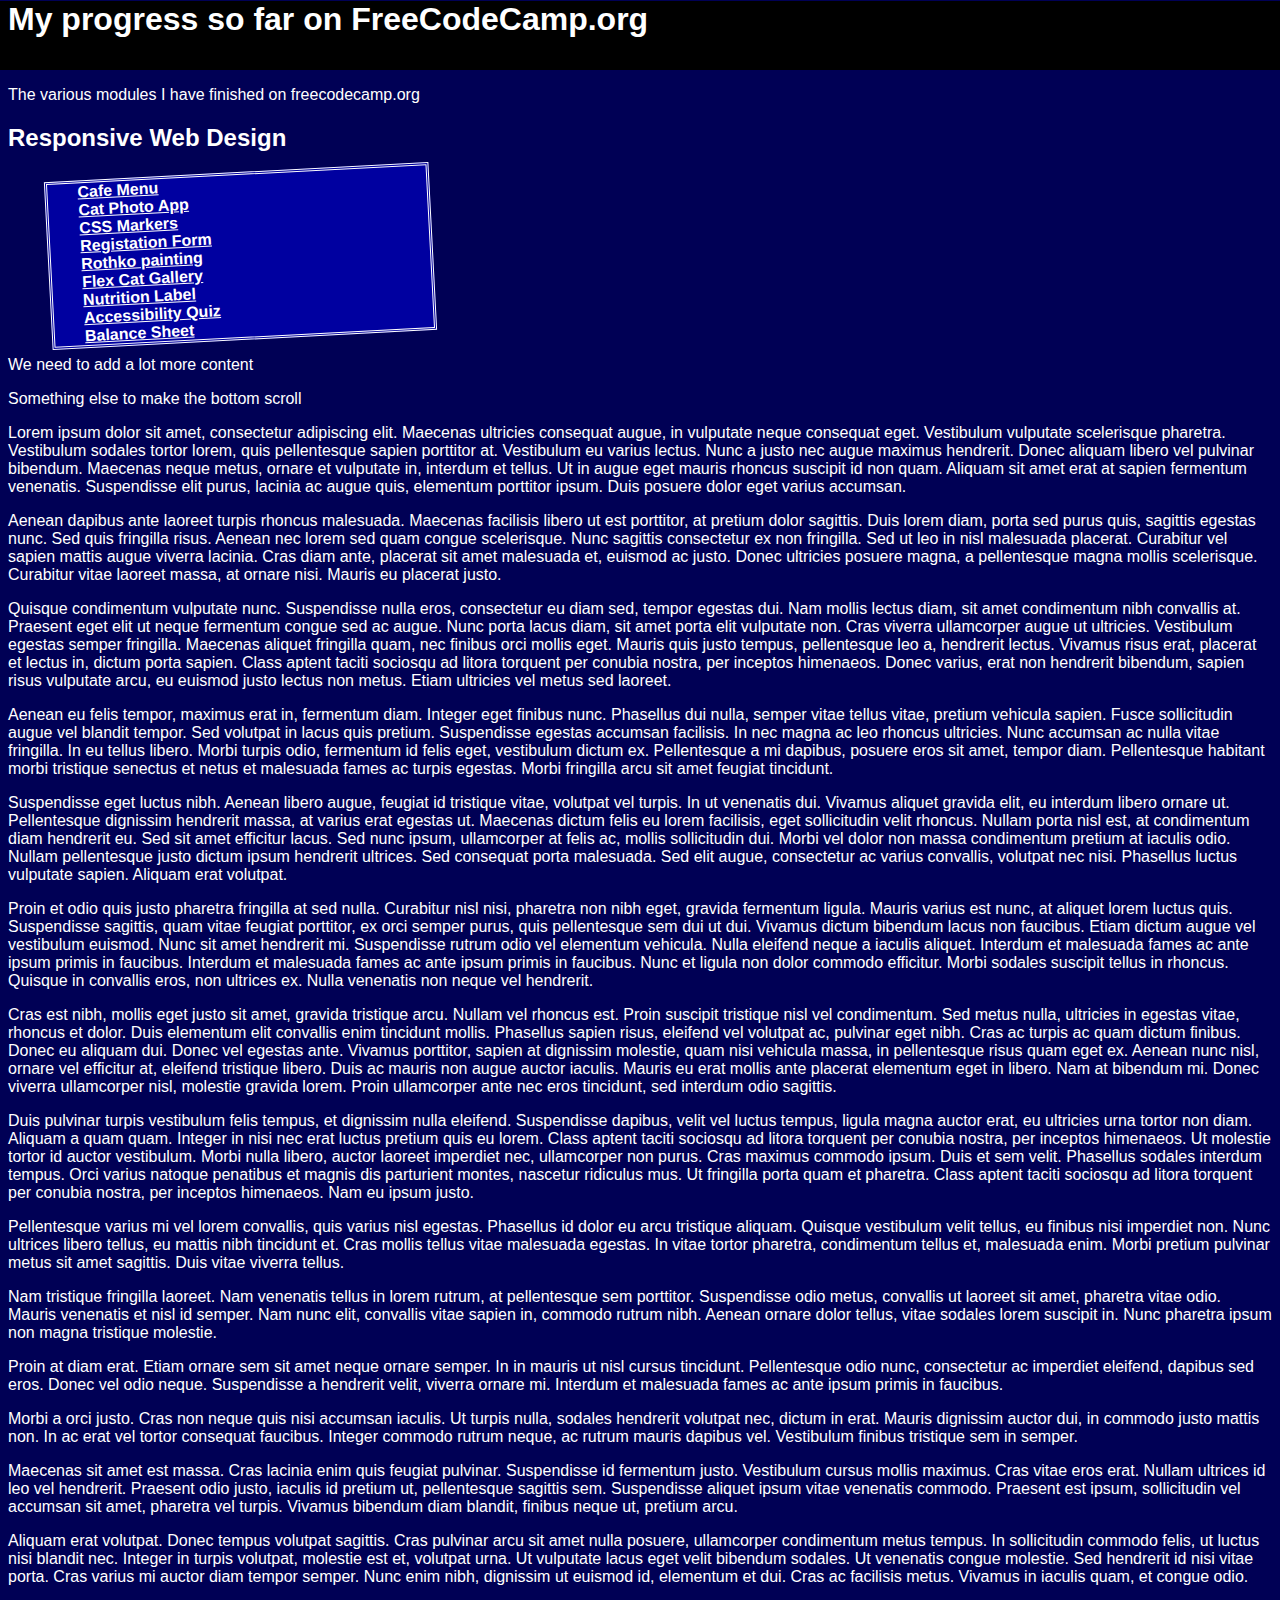
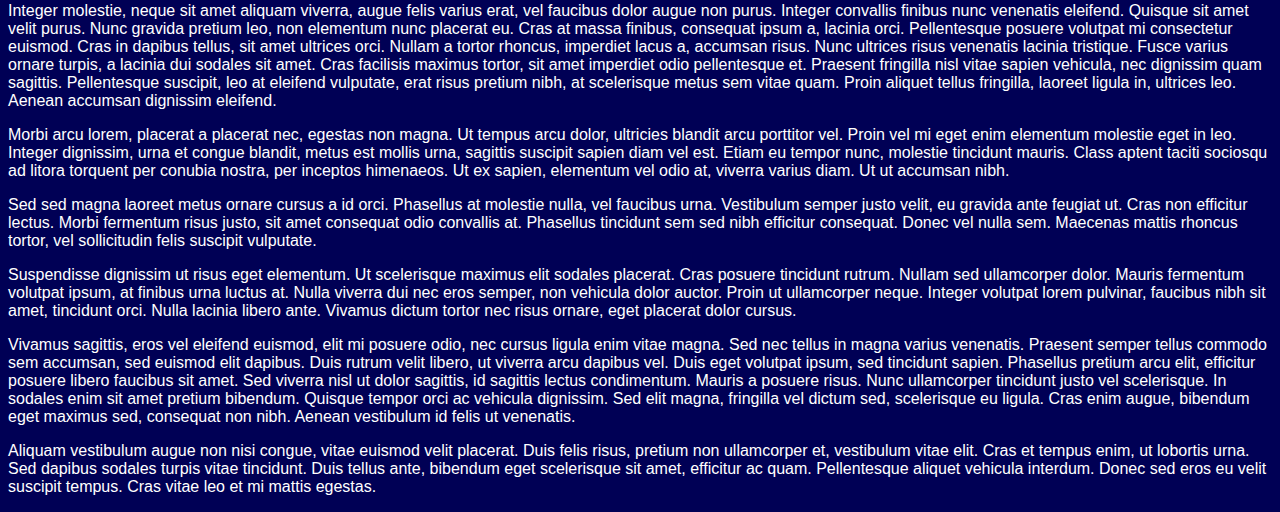
<file: index.html>
<!--
	The loading attribute on an img element can be set to lazy to tell the browser not to fetch the image resource until it is needed (as in, when the user scrolls the image into view). As an additional benefit, lazy loaded elements will not load until the non-lazy elements are loaded - this means users with slow internet connections can view the content of your page without having to wait for the images to load.

	The Referer HTTP header contains information about the address or URL of a page that a user might be visiting from. This information can be used in analytics to track how many users from your page visit freecodecamp.org, for example. Setting the rel attribute to noreferrer omits this information from the HTTP request. 


-->

<!DOCTYPE html>
<html lang="en">
<head>
	<meta name="viewport" content="device=device-width, initial-scale=1.0">
	<meta charset="utf-8">
	<link rel="stylesheet" href="styles.css">
	<title>Free Code Camp pages</title>
</head>
<body>
	<section class="topsection">
	<h1>My progress so far on FreeCodeCamp.org</h1>
</section>
	<p> The various modules I have finished on freecodecamp.org</p>

	<h2>Responsive Web Design</h2>
	<section class="linkssection">
	<a href="cafemenu/cafemenu.html">Cafe Menu</a>
<a href="catphotoapp/catphotoapp.html">Cat Photo App</a>
<a href="css_markers/markers.html">CSS Markers</a>
<a href="registrationform/index.html">Registation Form</a>
<a href="rothko/index.html">Rothko painting</a>
<a href="catphotoflex/index.html">Flex Cat Gallery</a>
<a href="nutrition/index.html">Nutrition Label</a>
<a href="accessibilityquiz/index.html">Accessibility Quiz</a>
<a href="balancesheet/index.html">Balance Sheet</a>
</section>

<p>We need to add a lot more content</p>

<p>Something else to make the bottom scroll</p>

<p>Lorem ipsum dolor sit amet, consectetur adipiscing elit. Maecenas ultricies consequat augue, in vulputate neque consequat eget. Vestibulum vulputate scelerisque pharetra. Vestibulum sodales tortor lorem, quis pellentesque sapien porttitor at. Vestibulum eu varius lectus. Nunc a justo nec augue maximus hendrerit. Donec aliquam libero vel pulvinar bibendum. Maecenas neque metus, ornare et vulputate in, interdum et tellus. Ut in augue eget mauris rhoncus suscipit id non quam. Aliquam sit amet erat at sapien fermentum venenatis. Suspendisse elit purus, lacinia ac augue quis, elementum porttitor ipsum. Duis posuere dolor eget varius accumsan.</p>

<p>Aenean dapibus ante laoreet turpis rhoncus malesuada. Maecenas facilisis libero ut est porttitor, at pretium dolor sagittis. Duis lorem diam, porta sed purus quis, sagittis egestas nunc. Sed quis fringilla risus. Aenean nec lorem sed quam congue scelerisque. Nunc sagittis consectetur ex non fringilla. Sed ut leo in nisl malesuada placerat. Curabitur vel sapien mattis augue viverra lacinia. Cras diam ante, placerat sit amet malesuada et, euismod ac justo. Donec ultricies posuere magna, a pellentesque magna mollis scelerisque. Curabitur vitae laoreet massa, at ornare nisi. Mauris eu placerat justo.</p>

<p>Quisque condimentum vulputate nunc. Suspendisse nulla eros, consectetur eu diam sed, tempor egestas dui. Nam mollis lectus diam, sit amet condimentum nibh convallis at. Praesent eget elit ut neque fermentum congue sed ac augue. Nunc porta lacus diam, sit amet porta elit vulputate non. Cras viverra ullamcorper augue ut ultricies. Vestibulum egestas semper fringilla. Maecenas aliquet fringilla quam, nec finibus orci mollis eget. Mauris quis justo tempus, pellentesque leo a, hendrerit lectus. Vivamus risus erat, placerat et lectus in, dictum porta sapien. Class aptent taciti sociosqu ad litora torquent per conubia nostra, per inceptos himenaeos. Donec varius, erat non hendrerit bibendum, sapien risus vulputate arcu, eu euismod justo lectus non metus. Etiam ultricies vel metus sed laoreet.</p>

<p>Aenean eu felis tempor, maximus erat in, fermentum diam. Integer eget finibus nunc. Phasellus dui nulla, semper vitae tellus vitae, pretium vehicula sapien. Fusce sollicitudin augue vel blandit tempor. Sed volutpat in lacus quis pretium. Suspendisse egestas accumsan facilisis. In nec magna ac leo rhoncus ultricies. Nunc accumsan ac nulla vitae fringilla. In eu tellus libero. Morbi turpis odio, fermentum id felis eget, vestibulum dictum ex. Pellentesque a mi dapibus, posuere eros sit amet, tempor diam. Pellentesque habitant morbi tristique senectus et netus et malesuada fames ac turpis egestas. Morbi fringilla arcu sit amet feugiat tincidunt.</p>

<p>Suspendisse eget luctus nibh. Aenean libero augue, feugiat id tristique vitae, volutpat vel turpis. In ut venenatis dui. Vivamus aliquet gravida elit, eu interdum libero ornare ut. Pellentesque dignissim hendrerit massa, at varius erat egestas ut. Maecenas dictum felis eu lorem facilisis, eget sollicitudin velit rhoncus. Nullam porta nisl est, at condimentum diam hendrerit eu. Sed sit amet efficitur lacus. Sed nunc ipsum, ullamcorper at felis ac, mollis sollicitudin dui. Morbi vel dolor non massa condimentum pretium at iaculis odio. Nullam pellentesque justo dictum ipsum hendrerit ultrices. Sed consequat porta malesuada. Sed elit augue, consectetur ac varius convallis, volutpat nec nisi. Phasellus luctus vulputate sapien. Aliquam erat volutpat.</p>

<p>Proin et odio quis justo pharetra fringilla at sed nulla. Curabitur nisl nisi, pharetra non nibh eget, gravida fermentum ligula. Mauris varius est nunc, at aliquet lorem luctus quis. Suspendisse sagittis, quam vitae feugiat porttitor, ex orci semper purus, quis pellentesque sem dui ut dui. Vivamus dictum bibendum lacus non faucibus. Etiam dictum augue vel vestibulum euismod. Nunc sit amet hendrerit mi. Suspendisse rutrum odio vel elementum vehicula. Nulla eleifend neque a iaculis aliquet. Interdum et malesuada fames ac ante ipsum primis in faucibus. Interdum et malesuada fames ac ante ipsum primis in faucibus. Nunc et ligula non dolor commodo efficitur. Morbi sodales suscipit tellus in rhoncus. Quisque in convallis eros, non ultrices ex. Nulla venenatis non neque vel hendrerit.</p>

<p>Cras est nibh, mollis eget justo sit amet, gravida tristique arcu. Nullam vel rhoncus est. Proin suscipit tristique nisl vel condimentum. Sed metus nulla, ultricies in egestas vitae, rhoncus et dolor. Duis elementum elit convallis enim tincidunt mollis. Phasellus sapien risus, eleifend vel volutpat ac, pulvinar eget nibh. Cras ac turpis ac quam dictum finibus. Donec eu aliquam dui. Donec vel egestas ante. Vivamus porttitor, sapien at dignissim molestie, quam nisi vehicula massa, in pellentesque risus quam eget ex. Aenean nunc nisl, ornare vel efficitur at, eleifend tristique libero. Duis ac mauris non augue auctor iaculis. Mauris eu erat mollis ante placerat elementum eget in libero. Nam at bibendum mi. Donec viverra ullamcorper nisl, molestie gravida lorem. Proin ullamcorper ante nec eros tincidunt, sed interdum odio sagittis.</p>

<p>Duis pulvinar turpis vestibulum felis tempus, et dignissim nulla eleifend. Suspendisse dapibus, velit vel luctus tempus, ligula magna auctor erat, eu ultricies urna tortor non diam. Aliquam a quam quam. Integer in nisi nec erat luctus pretium quis eu lorem. Class aptent taciti sociosqu ad litora torquent per conubia nostra, per inceptos himenaeos. Ut molestie tortor id auctor vestibulum. Morbi nulla libero, auctor laoreet imperdiet nec, ullamcorper non purus. Cras maximus commodo ipsum. Duis et sem velit. Phasellus sodales interdum tempus. Orci varius natoque penatibus et magnis dis parturient montes, nascetur ridiculus mus. Ut fringilla porta quam et pharetra. Class aptent taciti sociosqu ad litora torquent per conubia nostra, per inceptos himenaeos. Nam eu ipsum justo.</p>

<p>Pellentesque varius mi vel lorem convallis, quis varius nisl egestas. Phasellus id dolor eu arcu tristique aliquam. Quisque vestibulum velit tellus, eu finibus nisi imperdiet non. Nunc ultrices libero tellus, eu mattis nibh tincidunt et. Cras mollis tellus vitae malesuada egestas. In vitae tortor pharetra, condimentum tellus et, malesuada enim. Morbi pretium pulvinar metus sit amet sagittis. Duis vitae viverra tellus.</p>

<p>Nam tristique fringilla laoreet. Nam venenatis tellus in lorem rutrum, at pellentesque sem porttitor. Suspendisse odio metus, convallis ut laoreet sit amet, pharetra vitae odio. Mauris venenatis et nisl id semper. Nam nunc elit, convallis vitae sapien in, commodo rutrum nibh. Aenean ornare dolor tellus, vitae sodales lorem suscipit in. Nunc pharetra ipsum non magna tristique molestie.</p>

<p>Proin at diam erat. Etiam ornare sem sit amet neque ornare semper. In in mauris ut nisl cursus tincidunt. Pellentesque odio nunc, consectetur ac imperdiet eleifend, dapibus sed eros. Donec vel odio neque. Suspendisse a hendrerit velit, viverra ornare mi. Interdum et malesuada fames ac ante ipsum primis in faucibus.</p>

<p>Morbi a orci justo. Cras non neque quis nisi accumsan iaculis. Ut turpis nulla, sodales hendrerit volutpat nec, dictum in erat. Mauris dignissim auctor dui, in commodo justo mattis non. In ac erat vel tortor consequat faucibus. Integer commodo rutrum neque, ac rutrum mauris dapibus vel. Vestibulum finibus tristique sem in semper.</p>

<p>Maecenas sit amet est massa. Cras lacinia enim quis feugiat pulvinar. Suspendisse id fermentum justo. Vestibulum cursus mollis maximus. Cras vitae eros erat. Nullam ultrices id leo vel hendrerit. Praesent odio justo, iaculis id pretium ut, pellentesque sagittis sem. Suspendisse aliquet ipsum vitae venenatis commodo. Praesent est ipsum, sollicitudin vel accumsan sit amet, pharetra vel turpis. Vivamus bibendum diam blandit, finibus neque ut, pretium arcu.</p>

<p>Aliquam erat volutpat. Donec tempus volutpat sagittis. Cras pulvinar arcu sit amet nulla posuere, ullamcorper condimentum metus tempus. In sollicitudin commodo felis, ut luctus nisi blandit nec. Integer in turpis volutpat, molestie est et, volutpat urna. Ut vulputate lacus eget velit bibendum sodales. Ut venenatis congue molestie. Sed hendrerit id nisi vitae porta. Cras varius mi auctor diam tempor semper. Nunc enim nibh, dignissim ut euismod id, elementum et dui. Cras ac facilisis metus. Vivamus in iaculis quam, et congue odio.</p>

<p>Integer molestie, neque sit amet aliquam viverra, augue felis varius erat, vel faucibus dolor augue non purus. Integer convallis finibus nunc venenatis eleifend. Quisque sit amet velit purus. Nunc gravida pretium leo, non elementum nunc placerat eu. Cras at massa finibus, consequat ipsum a, lacinia orci. Pellentesque posuere volutpat mi consectetur euismod. Cras in dapibus tellus, sit amet ultrices orci. Nullam a tortor rhoncus, imperdiet lacus a, accumsan risus. Nunc ultrices risus venenatis lacinia tristique. Fusce varius ornare turpis, a lacinia dui sodales sit amet. Cras facilisis maximus tortor, sit amet imperdiet odio pellentesque et. Praesent fringilla nisl vitae sapien vehicula, nec dignissim quam sagittis. Pellentesque suscipit, leo at eleifend vulputate, erat risus pretium nibh, at scelerisque metus sem vitae quam. Proin aliquet tellus fringilla, laoreet ligula in, ultrices leo. Aenean accumsan dignissim eleifend.</p>

<p>Morbi arcu lorem, placerat a placerat nec, egestas non magna. Ut tempus arcu dolor, ultricies blandit arcu porttitor vel. Proin vel mi eget enim elementum molestie eget in leo. Integer dignissim, urna et congue blandit, metus est mollis urna, sagittis suscipit sapien diam vel est. Etiam eu tempor nunc, molestie tincidunt mauris. Class aptent taciti sociosqu ad litora torquent per conubia nostra, per inceptos himenaeos. Ut ex sapien, elementum vel odio at, viverra varius diam. Ut ut accumsan nibh.</p>

<p>Sed sed magna laoreet metus ornare cursus a id orci. Phasellus at molestie nulla, vel faucibus urna. Vestibulum semper justo velit, eu gravida ante feugiat ut. Cras non efficitur lectus. Morbi fermentum risus justo, sit amet consequat odio convallis at. Phasellus tincidunt sem sed nibh efficitur consequat. Donec vel nulla sem. Maecenas mattis rhoncus tortor, vel sollicitudin felis suscipit vulputate.</p>

<p>Suspendisse dignissim ut risus eget elementum. Ut scelerisque maximus elit sodales placerat. Cras posuere tincidunt rutrum. Nullam sed ullamcorper dolor. Mauris fermentum volutpat ipsum, at finibus urna luctus at. Nulla viverra dui nec eros semper, non vehicula dolor auctor. Proin ut ullamcorper neque. Integer volutpat lorem pulvinar, faucibus nibh sit amet, tincidunt orci. Nulla lacinia libero ante. Vivamus dictum tortor nec risus ornare, eget placerat dolor cursus.</p>

<p>Vivamus sagittis, eros vel eleifend euismod, elit mi posuere odio, nec cursus ligula enim vitae magna. Sed nec tellus in magna varius venenatis. Praesent semper tellus commodo sem accumsan, sed euismod elit dapibus. Duis rutrum velit libero, ut viverra arcu dapibus vel. Duis eget volutpat ipsum, sed tincidunt sapien. Phasellus pretium arcu elit, efficitur posuere libero faucibus sit amet. Sed viverra nisl ut dolor sagittis, id sagittis lectus condimentum. Mauris a posuere risus. Nunc ullamcorper tincidunt justo vel scelerisque. In sodales enim sit amet pretium bibendum. Quisque tempor orci ac vehicula dignissim. Sed elit magna, fringilla vel dictum sed, scelerisque eu ligula. Cras enim augue, bibendum eget maximus sed, consequat non nibh. Aenean vestibulum id felis ut venenatis.</p>

<p>Aliquam vestibulum augue non nisi congue, vitae euismod velit placerat. Duis felis risus, pretium non ullamcorper et, vestibulum vitae elit. Cras et tempus enim, ut lobortis urna. Sed dapibus sodales turpis vitae tincidunt. Duis tellus ante, bibendum eget scelerisque sit amet, efficitur ac quam. Pellentesque aliquet vehicula interdum. Donec sed eros eu velit suscipit tempus. Cras vitae leo et mi mattis egestas.</p>

</body>
<html>
</file>
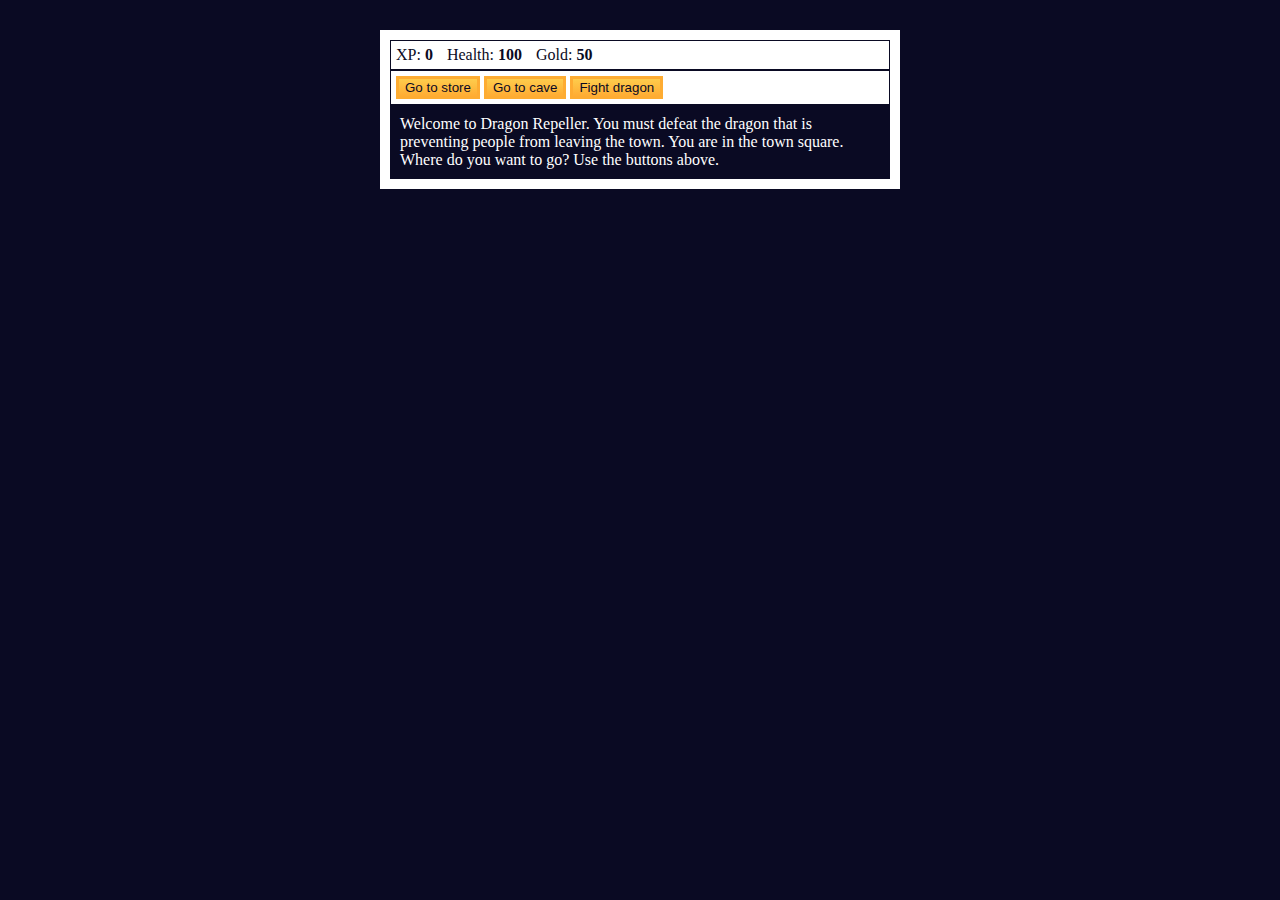
<file: Javascript/01 Dragon-RPG/index.html>
<!DOCTYPE html>
<html lang="en">
  <head>
    <meta charset="utf-8">
    <link rel="stylesheet" href="./styles.css">
    <title>RPG - Dragon Repeller</title>
  </head>
  <body>
    <div id="game">
      <div id="stats">
        <span class="stat">XP: <strong><span id="xpText">0</span></strong></span>
        <span class="stat">Health: <strong><span id="healthText">100</span></strong></span>
        <span class="stat">Gold: <strong><span id="goldText">50</span></strong></span>
      </div>
      <div id="controls">
        <button id="button1">Go to store</button>
        <button id="button2">Go to cave</button>
        <button id="button3">Fight dragon</button>
      </div>
      <div id="monsterStats">
        <span class="stat">Monster Name: <strong><span id="monsterName"></span></strong></span>
        <span class="stat">Health: <strong><span id="monsterHealth"></span></strong></span>
      </div>
      <div id="text">
        Welcome to Dragon Repeller. You must defeat the dragon that is preventing people from leaving the town. You are in the town square. Where do you want to go? Use the buttons above.
      </div>
    </div>
    <script src="./script.js"></script>
  </body>
</html>
</file>
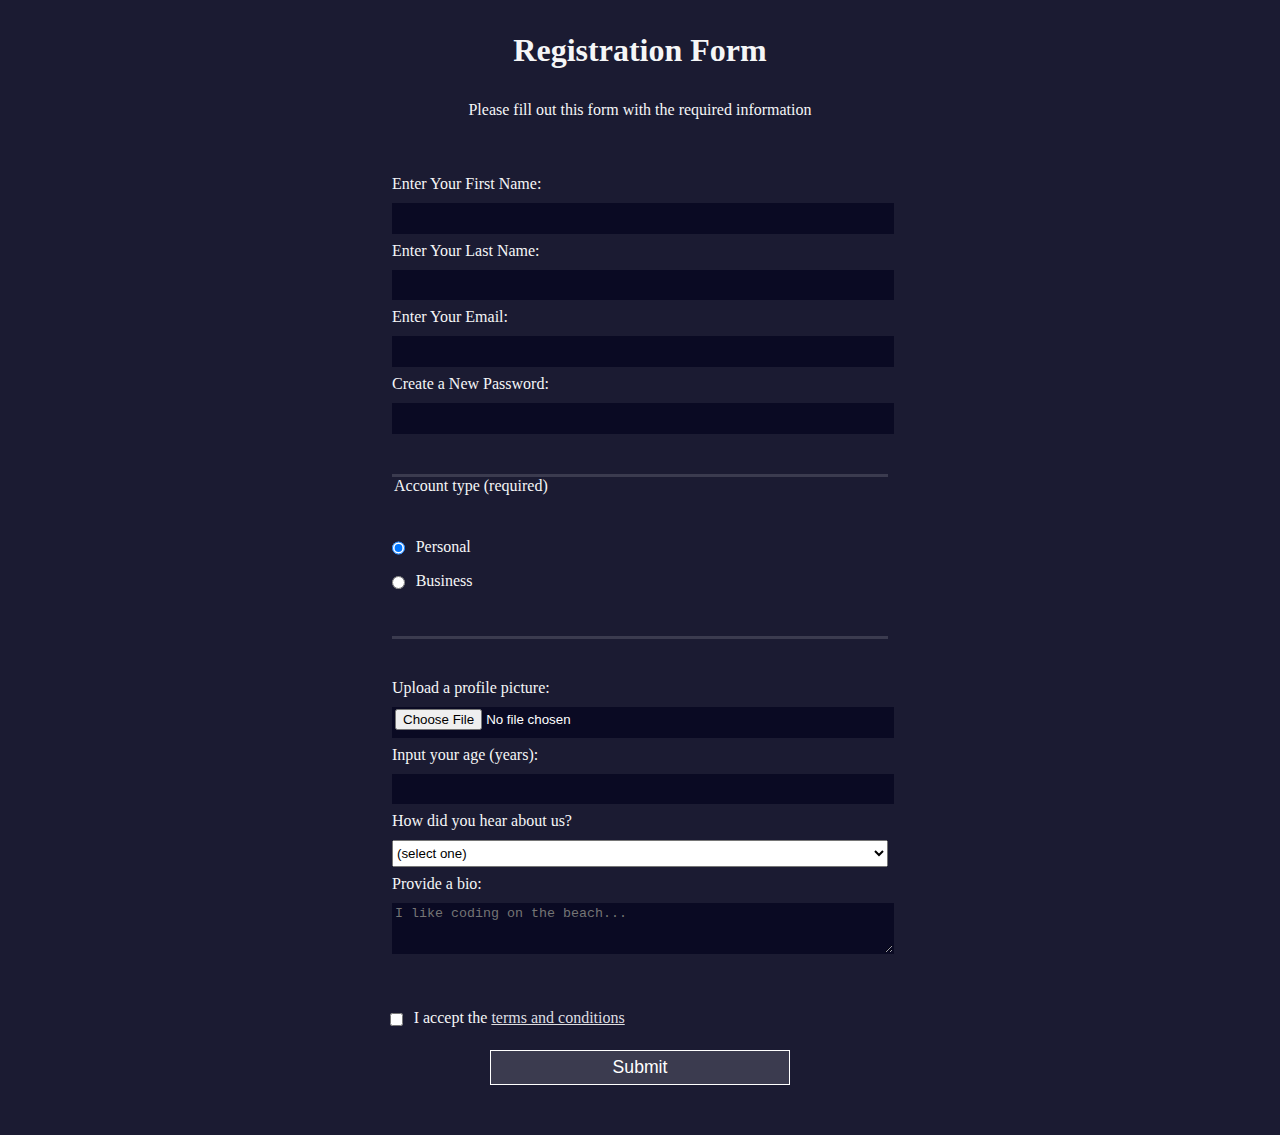
<file: ResponsiveWebDesign/04 registrationform/index.html>
<!DOCTYPE html>
<html lang="en">
  <head>
    <meta charset="UTF-8">
    <title>Registration Form</title>
    <link rel="stylesheet" href="styles.css" />
  </head>
  <body>
    <h1>Registration Form</h1>
    <p>Please fill out this form with the required information</p>
    <form method="post" action='https://register-demo.freecodecamp.org'>
      <fieldset>
        <label for="first-name">Enter Your First Name: <input id="first-name" name="first-name" type="text" required /></label>
        <label for="last-name">Enter Your Last Name: <input id="last-name" name="last-name" type="text" required /></label>
        <label for="email">Enter Your Email: <input id="email" name="email" type="email" required /></label>
        <label for="new-password">Create a New Password: <input id="new-password" name="new-password" type="password" pattern="[a-z0-5]{8,}" required /></label>
      </fieldset>
      <fieldset>
        <legend>Account type (required)</legend>
        <label for="personal-account"><input id="personal-account" type="radio" name="account-type" class="inline" checked /> Personal</label>
        <label for="business-account"><input id="business-account" type="radio" name="account-type" class="inline" /> Business</label>
      </fieldset>
      <fieldset>
        <label for="profile-picture">Upload a profile picture: <input id="profile-picture" type="file" name="file" /></label>
        <label for="age">Input your age (years): <input id="age" type="number" name="age" min="13" max="120" /></label>
        <label for="referrer">How did you hear about us?
          <select id="referrer" name="referrer">
            <option value="">(select one)</option>
            <option value="1">freeCodeCamp News</option>
            <option value="2">freeCodeCamp YouTube Channel</option>
            <option value="3">freeCodeCamp Forum</option>
            <option value="4">Other</option>
          </select>
        </label>
        <label for="bio">Provide a bio:
          <textarea id="bio" name="bio" rows="3" cols="30" placeholder="I like coding on the beach..."></textarea>
        </label>
      </fieldset>
      <label for="terms-and-conditions">
        <input class="inline" id="terms-and-conditions" type="checkbox" required name="terms-and-conditions" /> I accept the <a href="https://www.freecodecamp.org/news/terms-of-service/">terms and conditions</a>
      </label>
      <input type="submit" value="Submit" />
    </form>
  </body>
</html>
</file>
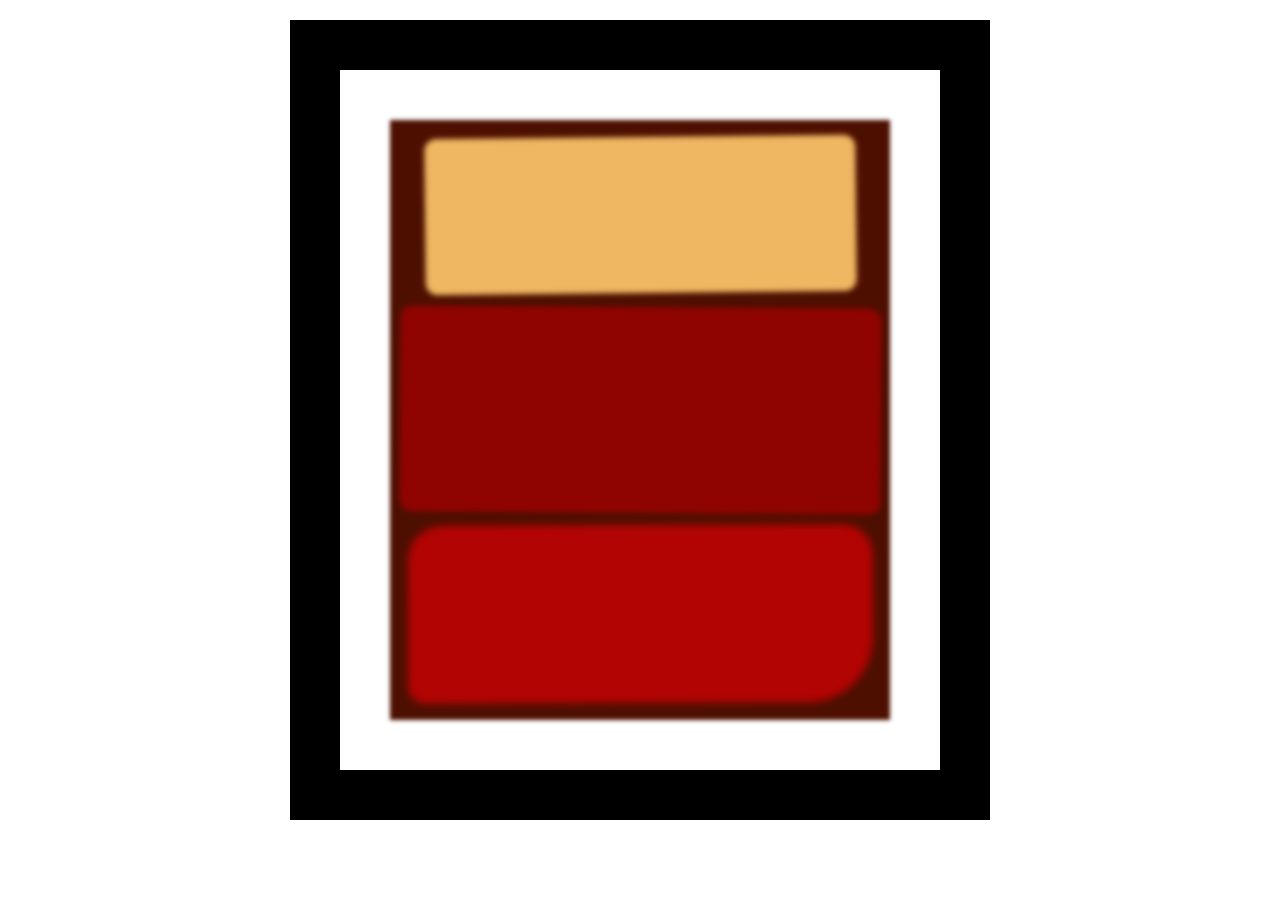
<file: ResponsiveWebDesign/05 rothkopainting/index.html>
<!DOCTYPE html>
<html lang="en">
  <head>
    <meta charset="UTF-8">
    <title>Rothko Painting</title>
    <link href="./styles.css" rel="stylesheet">
  </head>
  <body>
    <div class="frame">
      <div class="canvas">
        <div class="one"></div>
        <div class="two"></div>
        <div class="three"></div>
      </div>
    </div>
  </body>
</html>
</file>
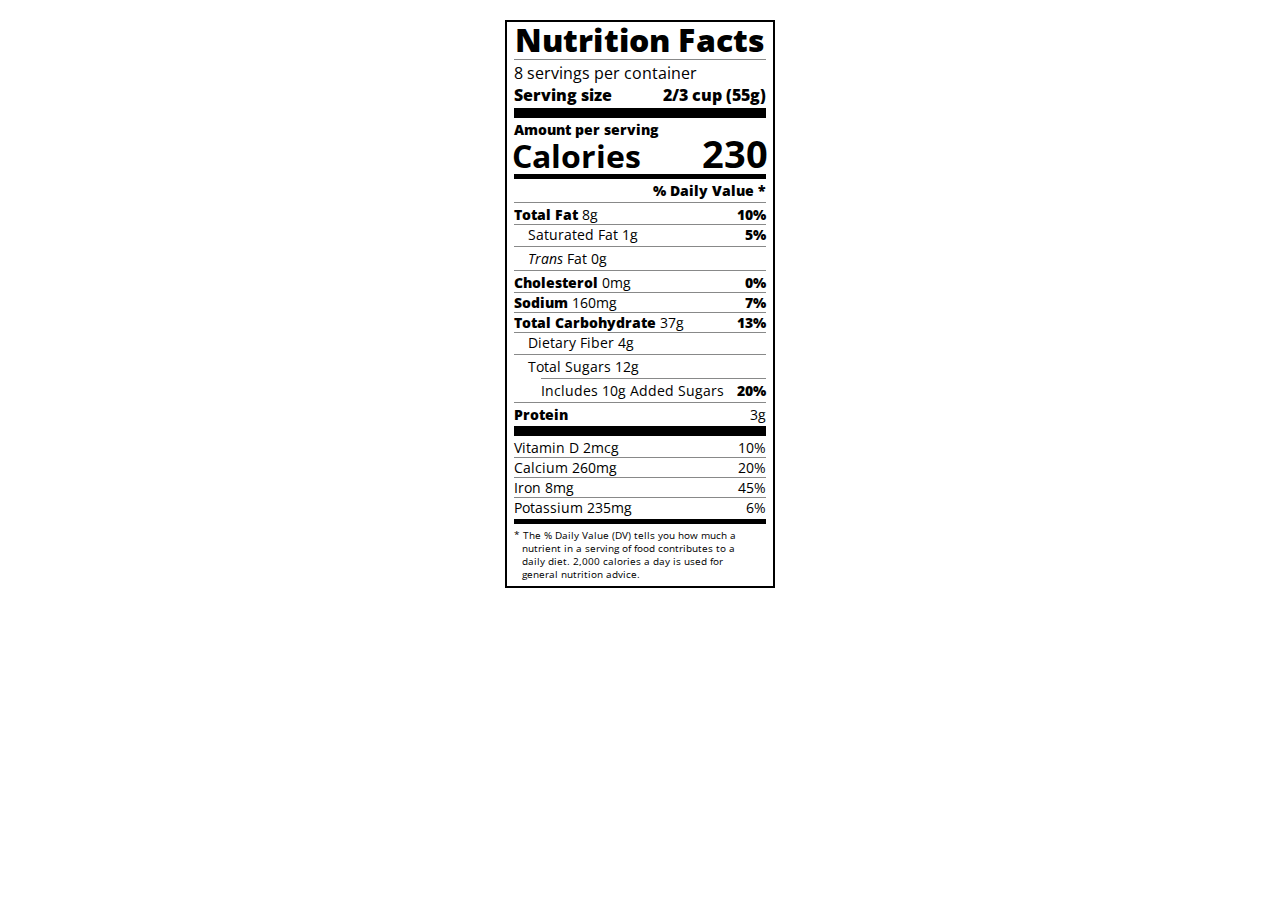
<file: ResponsiveWebDesign/07 nutritionlabel/index.html>
<!DOCTYPE html>
<html lang="en">
<!-- The <span> tag is an inline container used to mark up a part of a text, or a part of a document.
The <span> tag is easily styled by CSS or manipulated with JavaScript using the class or id attribute.
The <span> tag is much like the <div> element, but <div> is a block-level element and <span> is an inline element.
  -->
<head>
  <meta charset="UTF-8">
  <title>Nutrition Label</title>
  <link href="https://fonts.googleapis.com/css?family=Open+Sans:400,700,800" rel="stylesheet">
  <link href="./styles.css" rel="stylesheet">
</head>

<body>
  <div class="label">
    <header>
      <h1 class="bold">Nutrition Facts</h1>
      <div class="divider"></div>
      <p>8 servings per container</p>
      <p class="bold">Serving size <span>2/3 cup (55g)</span></p>
    </header>
    <div class="divider large"></div>
    <div class="calories-info">
      <div class="left-container">
        <h2 class="bold small-text">Amount per serving</h2>
        <p>Calories</p>
      </div>
      <span>230</span>
    </div>
    <div class="divider medium"></div>
    <div class="daily-value small-text">
      <p class="bold right no-divider">% Daily Value *</p>
      <div class="divider"></div>
      <p><span><span class="bold">Total Fat</span> 8g</span> <span class="bold">10%</span></p>
      <p class="indent no-divider">Saturated Fat 1g <span class="bold">5%</span></p>
      <div class="divider"></div>
      <p class="indent no-divider"><span><i>Trans</i> Fat 0g</span></p>
      <div class="divider"></div>
      <p><span><span class="bold">Cholesterol</span> 0mg</span> <span class="bold">0%</span></p>
      <p><span><span class="bold">Sodium</span> 160mg</span> <span class="bold">7%</span></p>
      <p><span><span class="bold">Total Carbohydrate</span> 37g</span> <span class="bold">13%</span></p>
      <p class="indent no-divider">Dietary Fiber 4g</p>
      <div class="divider"></div>
      <p class="indent no-divider">Total Sugars 12g</p>
      <div class="divider double-indent"></div>
      <p class="double-indent no-divider">Includes 10g Added Sugars <span class="bold">20%</span></p>
      <div class="divider"></div>
      <p class="no-divider"><span class="bold">Protein</span> 3g</p>
      <div class="divider large"></div>
      <p>Vitamin D 2mcg <span>10%</span></p>
      <p>Calcium 260mg <span>20%</span></p>
      <p>Iron 8mg <span>45%</span></p>
      <p class="no-divider">Potassium 235mg <span>6%</span></p>
    </div>
    <div class="divider medium"></div>
    <p class="note">* The % Daily Value (DV) tells you how much a nutrient in a serving of food contributes to a daily
      diet. 2,000 calories a day is used for general nutrition advice.</p>
  </div>
</body>
</html>
</file>
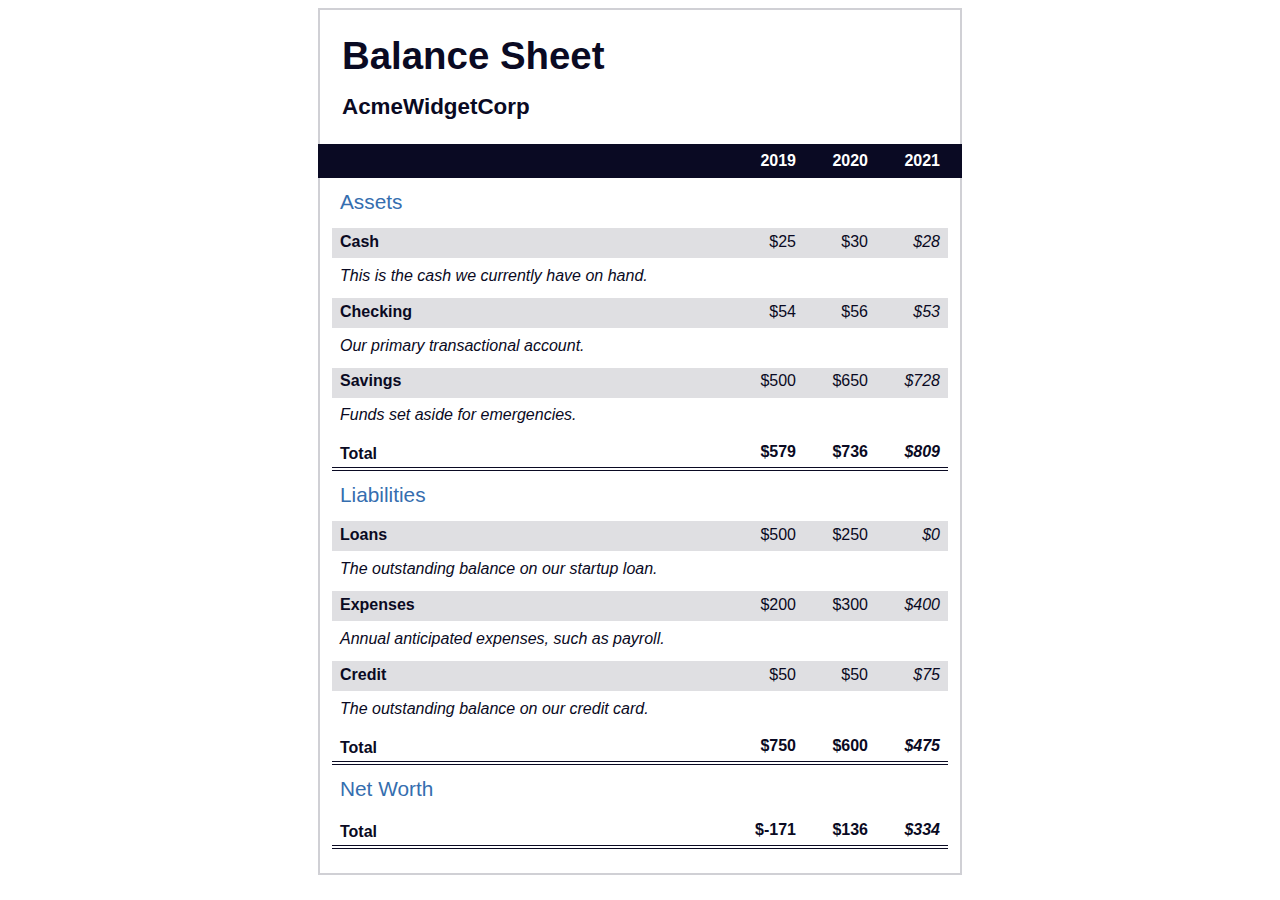
<file: ResponsiveWebDesign/09 balancesheet/index.html>
<!DOCTYPE html>
<html lang="en">
  <head>
    <meta charset="UTF-8">
    <meta name="viewport" content="width=device-width, initial-scale=1.0">
    <title>Balance Sheet</title>
    <link rel="stylesheet" href="./styles.css">
  </head>
  <body>
    <main>
      <section>
        <h1>
          <span class="flex">
            <span>AcmeWidgetCorp</span>
            <span>Balance Sheet</span>
          </span>
        </h1>
        <div id="years" aria-hidden="true">
          <span class="year">2019</span>
          <span class="year">2020</span>
          <span class="year">2021</span>
        </div>
        <div class="table-wrap">
          <table>
            <caption>Assets</caption>
            <thead>
              <tr>
                <td></td>
                <th><span class="sr-only year">2019</span></th>
                <th><span class="sr-only year">2020</span></th>
                <th class="current"><span class="sr-only year">2021</span></th>
              </tr>
            </thead>
            <tbody>
              <tr class="data">
                <th>Cash <span class="description">This is the cash we currently have on hand.</span></th>
                <td>$25</td>
                <td>$30</td>
                <td class="current">$28</td>
              </tr>
              <tr class="data">
                <th>Checking <span class="description">Our primary transactional account.</span></th>
                <td>$54</td>
                <td>$56</td>
                <td class="current">$53</td>
              </tr>
              <tr class="data">
                <th>Savings <span class="description">Funds set aside for emergencies.</span></th>
                <td>$500</td>
                <td>$650</td>
                <td class="current">$728</td>
              </tr>
              <tr class="total">
                <th>Total <span class="sr-only">Assets</span></th>
                <td>$579</td>
                <td>$736</td>
                <td class="current">$809</td>
              </tr>
            </tbody>
          </table>
          <table>
            <caption>Liabilities</caption>
            <thead>
              <tr>
              <td></td>
              <th><span class="sr-only">2019</span></th>
              <th><span class="sr-only">2020</span></th>
              <th><span class="sr-only">2021</span></th>
              </tr>
            </thead>
            <tbody>
              <tr class="data">
                <th>Loans <span class="description">The outstanding balance on our startup loan.</span></th>
                <td>$500</td>
                <td>$250</td>
                <td class="current">$0</td>
              </tr>
              <tr class="data">
                <th>Expenses <span class="description">Annual anticipated expenses, such as payroll.</span></th>
                <td>$200</td>
                <td>$300</td>
                <td class="current">$400</td>
              </tr>
              <tr class="data">
                <th>Credit <span class="description">The outstanding balance on our credit card.</span></th>
                <td>$50</td>
                <td>$50</td>
                <td class="current">$75</td>
              </tr>
              <tr class="total">
                <th>Total <span class="sr-only">Liabilities</span></th>
                <td>$750</td>
                <td>$600</td>
                <td class="current">$475</td>
              </tr>
            </tbody>
          </table>
          <table>
            <caption>Net Worth</caption>
            <thead>
              <tr>
              <td></td>
              <th><span class="sr-only">2019</span></th>
              <th><span class="sr-only">2020</span></th>
              <th><span class="sr-only">2021</span></th>
              </tr>
            </thead>
            <tbody>
              <tr class="total">
                <th>Total <span class="sr-only">Net Worth</span></th>
                <td>$-171</td>
                <td>$136</td>
                <td class="current">$334</td>
              </tr>
            </tbody>
          </table>
        </div>
      </section>
    </main>
  </body>
</html>
</file>
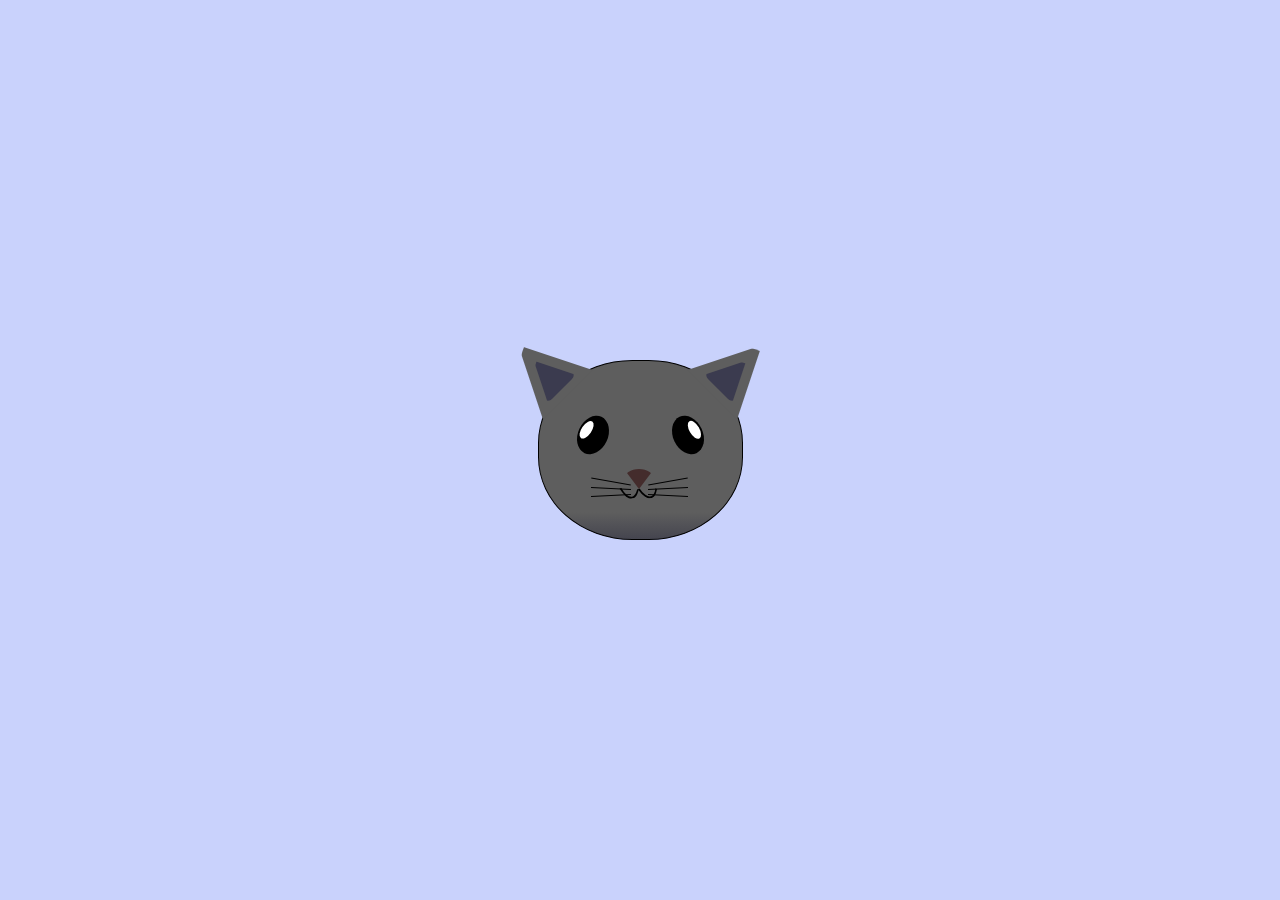
<file: ResponsiveWebDesign/10 catpainting/index.html>
<!DOCTYPE html>
<html lang="en">
<head>
    <meta charset="UTF-8">
    <title>fCC Cat Painting</title>
    <link rel="stylesheet" href="./styles.css">
</head>
<body>
    <main>
      <div class="cat-head">
        <div class="cat-ears">
          <div class="cat-left-ear">
            <div class="cat-left-inner-ear"></div>
          </div>
          <div class="cat-right-ear">
            <div class="cat-right-inner-ear"></div>
          </div>
        </div>

        <div class="cat-eyes">
          <div class="cat-left-eye">
            <div class="cat-left-inner-eye"></div>
          </div>
          <div class="cat-right-eye">
            <div class="cat-right-inner-eye"></div>
          </div>
        </div>
        
        <div class="cat-nose"></div>

        <div class="cat-mouth">
          <div class="cat-mouth-line-left"></div>
          <div class="cat-mouth-line-right"></div>
        </div>

        <div class="cat-whiskers">
          <div class="cat-whiskers-left">
            <div class="cat-whisker-left-top"></div>
            <div class="cat-whisker-left-middle"></div>
            <div class="cat-whisker-left-bottom"></div>
          </div>
          <div class="cat-whiskers-right">
            <div class="cat-whisker-right-top"></div>
            <div class="cat-whisker-right-middle"></div>
            <div class="cat-whisker-right-bottom"></div>
          </div>
        </div>

      </div>
    </main>
</body>
</html>
</file>
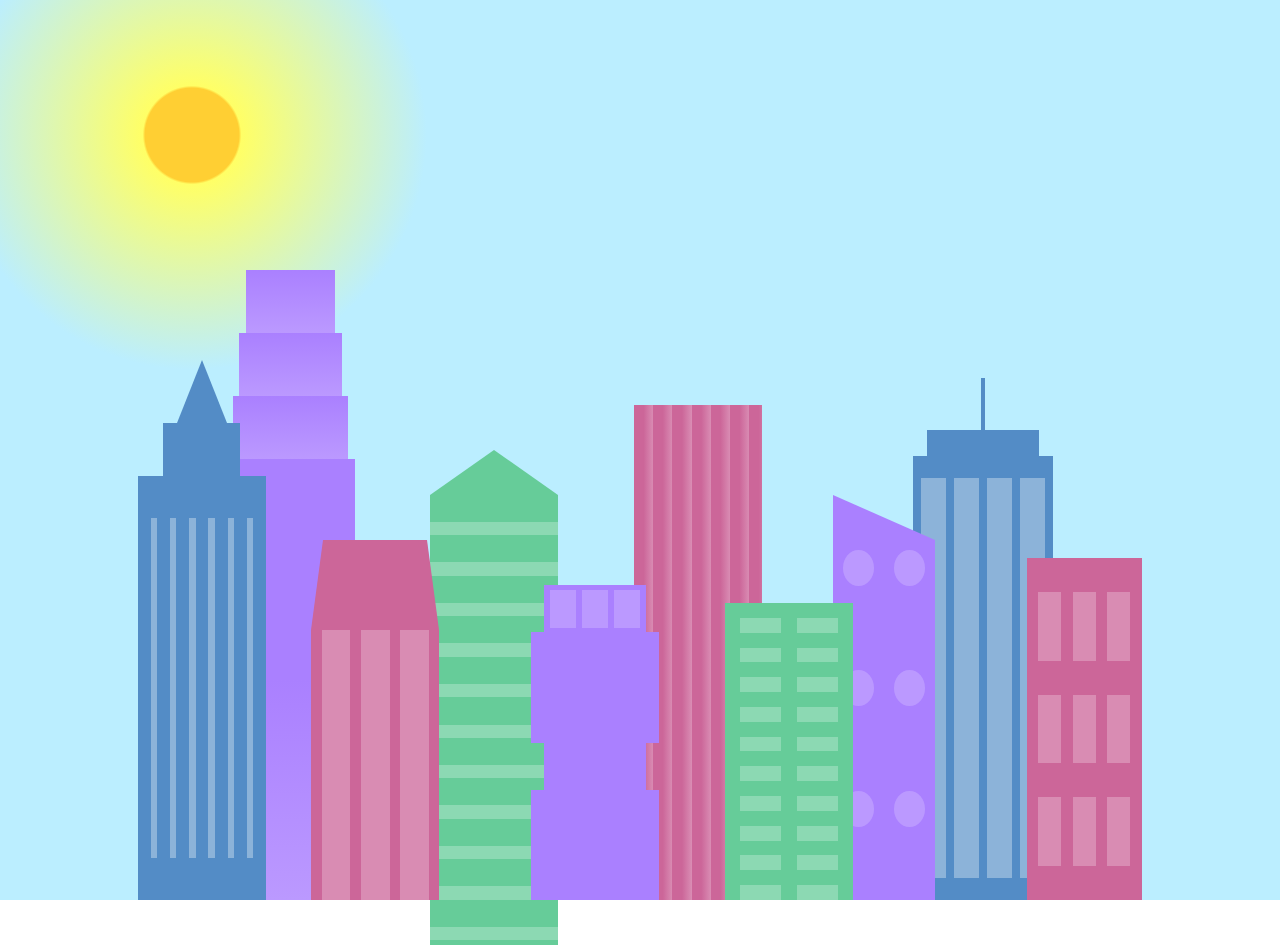
<file: ResponsiveWebDesign/12 cityskyline/index.html>
<!DOCTYPE html>
<html lang="en">    
  <head>
    <meta charset="UTF-8">
    <title>City Skyline</title>
    <link href="styles.css" rel="stylesheet" />   
  </head>

  <body>
    <div class="background-buildings sky">
      <div></div>
      <div></div>
      <div class="bb1 building-wrap">
        <div class="bb1a bb1-window"></div>
        <div class="bb1b bb1-window"></div>
        <div class="bb1c bb1-window"></div>
        <div class="bb1d"></div>
      </div>
      <div class="bb2">
        <div class="bb2a"></div>
        <div class="bb2b"></div>
      </div>
      <div class="bb3"></div>
      <div></div>
      <div class="bb4 building-wrap">
        <div class="bb4a"></div>
        <div class="bb4b"></div>
        <div class="bb4c window-wrap">
          <div class="bb4-window"></div>
          <div class="bb4-window"></div>
          <div class="bb4-window"></div>
          <div class="bb4-window"></div>
        </div>
      </div>
      <div></div>
      <div></div>
    </div>

    <div class="foreground-buildings">
      <div></div>
      <div></div>
      <div class="fb1 building-wrap">
        <div class="fb1a"></div>
        <div class="fb1b"></div>
        <div class="fb1c"></div>
      </div>
      <div class="fb2">
        <div class="fb2a"></div>
        <div class="fb2b window-wrap">
          <div class="fb2-window"></div>
          <div class="fb2-window"></div>
          <div class="fb2-window"></div>
        </div>
      </div>
      <div></div>
      <div class="fb3 building-wrap">
        <div class="fb3a window-wrap">
          <div class="fb3-window"></div>
          <div class="fb3-window"></div>
          <div class="fb3-window"></div>
        </div>
        <div class="fb3b"></div>
        <div class="fb3a"></div>
        <div class="fb3b"></div>
      </div>
      <div class="fb4">
        <div class="fb4a"></div>
        <div class="fb4b">
          <div class="fb4-window"></div>
          <div class="fb4-window"></div>
          <div class="fb4-window"></div>
          <div class="fb4-window"></div>
          <div class="fb4-window"></div>
          <div class="fb4-window"></div>
        </div>
      </div>
      <div class="fb5"></div>
      <div class="fb6"></div>
      <div></div>
      <div></div>
    </div>
  </body>
</html>
</file>
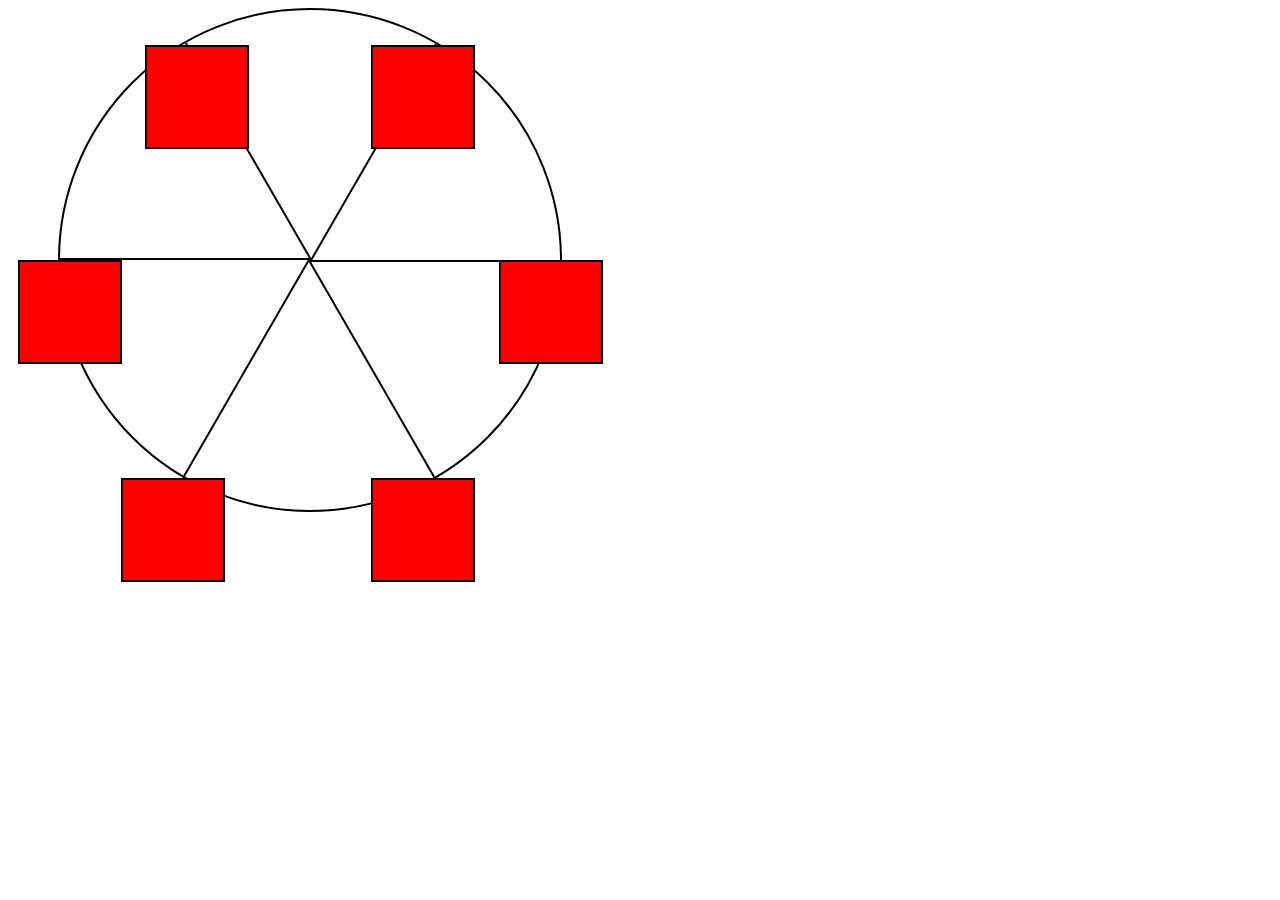
<file: ResponsiveWebDesign/14 ferriswheel/index.html>
<!DOCTYPE html>
<html lang="en">
  <head>
    <meta charset="UTF-8">
    <title>Ferris Wheel</title>
    <link rel="stylesheet" href="./styles.css">
  </head>
  <body>
    <div class="wheel">
      <span class="line"></span>
      <span class="line"></span>
      <span class="line"></span>
      <span class="line"></span>
      <span class="line"></span>
      <span class="line"></span>

      <div class="cabin"></div>
      <div class="cabin"></div>
      <div class="cabin"></div>
      <div class="cabin"></div>
      <div class="cabin"></div>
      <div class="cabin"></div>
    </div>
  </body>
</html>
</file>
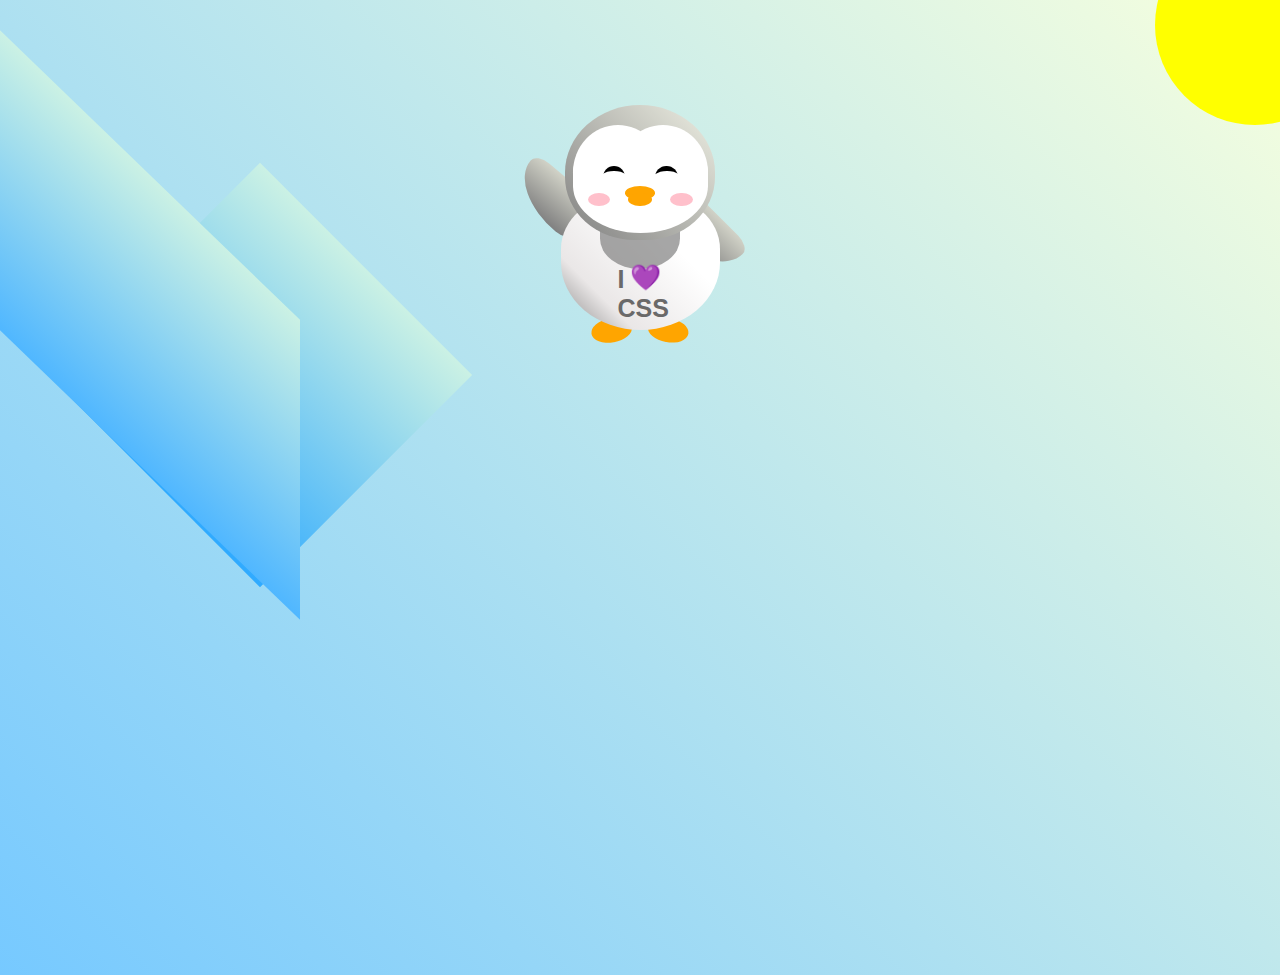
<file: ResponsiveWebDesign/15 penguin/index.html>
<!DOCTYPE html>
<html lang="en">
  <head>
    <meta charset="UTF-8" />
    <link rel="stylesheet" href="./styles.css" />
    <title>Penguin</title>
    <meta name="viewport" content="width=device-width, initial-scale=1.0" />
  </head>

  <body>
    <div class="left-mountain"></div>
    <div class="back-mountain"></div>
    <div class="sun"></div>
    <div class="penguin">
      <div class="penguin-head">
        <div class="face left"></div>
        <div class="face right"></div>
        <div class="chin"></div>
        <div class="eye left">
          <div class="eye-lid"></div>
        </div>
        <div class="eye right">
          <div class="eye-lid"></div>
        </div>
        <div class="blush left"></div>
        <div class="blush right"></div>
        <div class="beak top"></div>
        <div class="beak bottom"></div>
      </div>
      <div class="shirt">
        <div>💜</div>
        <p>I CSS</p>
      </div> 
      <div class="penguin-body">
        <div class="arm left"></div>
        <div class="arm right"></div>
        <div class="foot left"></div>
        <div class="foot right"></div>
      </div>
    </div>

    <div class="ground"></div>
  </body>
</html>
</file>
<file: styles.css>
/*
CSS positioning lets you set how you want an element to be positioned in the browser. It has a position property you can set to static, absolute, relative, sticky or fixed.

Once you set the position property of the element, you can move the element around by setting a pixel or a percentage value for one or more of the top, right, left, or bottom properties.

static is the default positioning for all elements. If you assign it to an element, you won't be able to move it around with top, right, left, or bottom.

______________


z-index is a property you can use to define the order of overlapping HTML elements. Any element with a higher z-index will always be positioned over an element with a lower z-index.

______________


The @media at-rule, also known as a media query, is used to conditionally apply CSS. Media queries are commonly used to apply CSS based on the viewport width using the max-width and min-width properties.

In the below example the padding is applied to the .card class when the viewport is 960px wide and below.

@media (max-width: 960px) {
  .card {
    padding: 2rem;
  }
}

Logical operators can be used to construct more complex media queries. The and logical operator is used to query two media conditions.

For example, a media query that targets a display width between 500px and 1000px would be:

@media (min-width: 500px) and (max-width: 1000px){

}



Make your body fill the whole viewport by giving it a height of 100vh. Remove the default margin from the body by setting the margin to 0. Finally, set the overflow property to hidden to hide any scroll bars that appear when something extends past the viewport.


Variable declarations begin with two dashes (-) and are given a name and a value like this: --variable-name: value;
To use a variable, put the variable name in parentheses with var in front of them like this: var(--variable-name). Whatever value you gave the variable will be applied to whatever property you use it on.

As they are only visiable to the selector where they are defined...
variables are often declared in the :root selector. This is the highest level selector in CSS; putting your variables there will make them usable everywhere. Add the :root selector to the top of your stylesheet, and move all your variable declarations there.



Gradients in CSS are a way to transition between colors across the distance of an element. They are applied to the background property and the syntax looks like this:

gradient-type(
  color1,
  color2
);
In the example, color1 is solid at the top, color2 is solid at the bottom, and in between it transitions evenly from one to the next.

  background: repeating-linear-gradient(
      var(--building-color2),
      var(--building-color2) 6%,
      var(--window-color2) 6%,
      var(--window-color2) 9%
    );

You can specify another direction by adding it before your colors like this:

gradient-type(
  direction,
  color1,
  color2
);


You can add multiple gradients to an element by separating them with a comma (,) like this:

gradient1(
  colors
),
gradient2(
  colors
);


Use the minmax function to make your columns responsive on any device. The minmax function takes two arguments, the first being the minimum value and the second being the maximum. These values could be a length, percentage, fr, or even a keyword like max-content.

If you wanted to add more social icons, but keep them on the same row, you would need to update grid-template-columns to create additional columns. As an alternative, you can use the grid-auto-flow property.

This property takes either row or column as the first value, with an optional second value of dense. grid-auto-flow uses an auto-placement algorithm to adjust the grid layout. Setting it to column will tell the algorithm to create new columns for content as needed. The dense value allows the algorithm to backtrack and fill holes in the grid with smaller items, which can result in items appearing out of order.

*/




body {
    /*transform: rotate(180deg);*/
    background-color: #000055;
    font-family: Tahoma, Arial, Helvetica, sans-serif;
    color: white;
    /* letter-spacing: 0.1px; */
}

a {
    color: white;
    display: flex;
    padding-left: 30px;
    padding-right: 30px;

}

a:hover {
    background-color: orange;
    color: black;
}

.topsection {
    position:sticky;
    z-index: 999;
    top: 0;
    width:100%;
    max-width: 100%;
    min-width: 100%;
    padding-left:20px;
    padding-right: 20px;
    padding-bottom: 10px;
    border-color: white;
    border-bottom: 2px;
    margin-left:-20px;
    margin-top: -20px;
    background-color: black;
    text-decoration: none;
}

.linkssection {
  animation: spinspinspin 10s linear infinite;
    transform: rotate(-3deg);
    border: 3px;
    border-style: double;
    background-color: rgb(0, 0, 160);
    width: auto;
    max-width: 30%;
    margin-left: 40px;
    font-weight: bold;
}

@keyframes spinspinspin {
  0% {
    transform: rotate(0deg);
  }
  100% {
    transform: rotate(360deg);
  }
}
</file>
<file: Javascript/01 Dragon-RPG/styles.css>
body {
    background-color: #0a0a23;
  }
  
  #text {
    background-color: #0a0a23;
    color: #ffffff;
    padding: 10px;
  }
  
  #game {
    max-width: 500px;
    max-height: 400px;
    background-color: #ffffff;
    color: #ffffff;
    margin: 30px auto 0px;
    padding: 10px;
  }
  
  #controls,
  #stats {
    border: 1px solid #0a0a23;
    padding: 5px;
    color: #0a0a23;
  }
  
  #monsterStats {
    display: none;
    border: 1px solid #0a0a23;
    padding: 5px;
    color: #ffffff;
    background-color: #c70d0d;
  }
  
  .stat {
    padding-right: 10px;
  }
  
  button {
    cursor: pointer;
    color: #0a0a23;
    background-color: #feac32;
    background-image: linear-gradient(#fecc4c, #ffac33);
    border: 3px solid #feac32;
  }
</file>
<file: ResponsiveWebDesign/04 registrationform/styles.css>
body {
  width: 100%;
  height: 100vh;
  margin: 0;
  background-color: #1b1b32;
  color: #f5f6f7;
  font-family: Tahoma;
  font-size: 16px;
}

h1, p {
  margin: 1em auto;
  text-align: center;
}

form {
  width: 60vw;
  max-width: 500px;
  min-width: 300px;
  margin: 0 auto;
  padding-bottom: 2em;
}

fieldset {
  border: none;
  padding: 2rem 0;
  border-bottom: 3px solid #3b3b4f;
}

fieldset:last-of-type {
  border-bottom: none;
}

label {
  display: block;
  margin: 0.5rem 0;
}

input,
textarea,
select {
  margin: 10px 0 0 0;
  width: 100%;
  min-height: 2em;
}

input, textarea {
  background-color: #0a0a23;
  border: 1px solid #0a0a23;
  color: #ffffff;
}

.inline {
  width: unset;
  margin: 0 0.5em 0 0;
  vertical-align: middle;
}

input[type="submit"] {
  display: block;
  width: 60%;
  margin: 1em auto;
  height: 2em;
  font-size: 1.1rem;
  background-color: #3b3b4f;
  border-color: white;
  min-width: 300px;
}

input[type="file"] {
  padding: 1px 2px;
}

.inline{
  display: inline; 
}

a {
  color: #dfdfe2;
}
</file>
<file: ResponsiveWebDesign/05 rothkopainting/styles.css>
/* 
  filter: blur (XX px);
  
  box-shadow: none|h-offset v-offset blur spread color |inset|initial|inherit;
  
  border-radius: 
  The border-radius property accepts up to four values to round the top-left, top-right, bottom-right, and bottom-left corners.

  transform: rotate( +/- XX deg);

*/

.canvas {
  width: 500px;
  height: 600px;
  background-color: #4d0f00;
  overflow: hidden;
  filter: blur(2px);
  /* TEST */
  transform: rotate(0deg);
}

.frame {
  border: 50px solid black;
  width: 500px;
  padding: 50px;
  margin: 20px auto;
}

.one {
  width: 425px;
  height: 150px;
  background-color: #efb762;
  margin: 20px auto;
  box-shadow: 0 0 3px 3px #efb762;
  border-radius: 9px;
  transform: rotate(-0.6deg);
}

.two {
  width: 475px;
  height: 200px;
  background-color: #8f0401;
  margin: 0 auto 20px;
  box-shadow: 0 0 3px 3px #8f0401;
  border-radius: 8px 10px;
  transform: rotate(0.4deg);
}

.one, .two {
  filter: blur(1px);
}

.three {
  width: 91%;
  height: 28%;
  background-color: #b20403;
  margin: auto;
  filter: blur(2px);
  box-shadow: 0 0 5px 5px #b20403;
  border-radius: 30px 25px 60px 12px;
  transform: rotate(-0.2deg);
}
</file>
<file: ResponsiveWebDesign/07 nutritionlabel/styles.css>
/* 
  font-weight: 800;
  letter-spacing: 0.15px;
  justify-content: space-between;
  display: flex;
  justify-content: space-between;
  align-items: flex-end;

:not(selector) {
  css declarations;
}

eg:
.daily-value p:not(.no-divider) {
  border-bottom: 1px solid #888989;
}
https://www.w3schools.com/cssref/css_selectors.php

*/



* {
  box-sizing: border-box;
}

html {
  font-size: 16px;
}

body {
  font-family: 'Open Sans', sans-serif;
}

.label {
  border: 2px solid black;
  width: 270px;
  margin: 20px auto;
  padding: 0 7px;
}

header h1 {
  text-align: center;
  margin: -4px 0;
  letter-spacing: 0.15px
}

p {
  margin: 0;
  display: flex;
  justify-content: space-between;
}

.divider {
  border-bottom: 1px solid #888989;
  margin: 2px 0;
}

.bold {
  font-weight: 800;
}

.large {
  height: 10px;
}

.large, .medium {
  background-color: black;
  border: 0;
}

.medium {
  height: 5px;
}

.small-text {
  font-size: 0.85rem;
}


.calories-info {
  display: flex;
  justify-content: space-between;
  align-items: flex-end;
}

.calories-info h2 {
  margin: 0;
}

.left-container p {
  margin: -5px -2px;
  font-size: 2em;
  font-weight: 700;
}

.calories-info span {
  margin: -7px -2px;
  font-size: 2.4em;
  font-weight: 700;
}

.right {
  justify-content: flex-end;
}

.indent {
  margin-left: 1em;
}

.double-indent {
  margin-left: 2em;
}

.daily-value p:not(.no-divider) {
  border-bottom: 1px solid #888989;
}

.note {
  font-size: 0.6rem;
  margin: 5px 0;
  padding: 0 8px;
  text-indent: -8px;
  
}
</file>
<file: ResponsiveWebDesign/09 balancesheet/styles.css>
span[class~="sr-only"] {
  border: 0 !important;
  clip: rect(1px, 1px, 1px, 1px) !important;
  clip-path: inset(50%) !important;
  height: 1px !important;
  width: 1px !important;
  position: absolute !important;
  overflow: hidden !important;
  white-space: nowrap !important;
  padding: 0 !important;
  margin: -1px !important;
}

html {
  box-sizing: border-box;
}

body {
  font-family: sans-serif;
  color: #0a0a23;
}

h1 {
  max-width: 37.25rem;
  margin: 0 auto;
  padding: 1.5rem 1.25rem;
}

h1 .flex {
  display: flex;
  flex-direction: column-reverse;
  gap: 1rem;
}

h1 .flex span:first-of-type {
  font-size: 0.7em;
}

h1 .flex span:last-of-type {
  font-size: 1.2em;
}

section {
  max-width: 40rem;
  margin: 0 auto;
  border: 2px solid #d0d0d5;
}

#years {
  display: flex;
  justify-content: flex-end;
  position: sticky;
  z-index: 999;
  top: 0;
  background: #0a0a23;
  color: #fff;
  padding: 0.5rem calc(1.25rem + 2px) 0.5rem 0;
  margin: 0 -2px;
}

#years span[class] {
  font-weight: bold;
  width: 4.5rem;
  text-align: right;
}

.table-wrap {
  padding: 0 0.75rem 1.5rem 0.75rem;
}

table {
  border-collapse: collapse;
  border: 0;
  width: 100%;
  position: relative;
  margin-top: 3rem;
}

table caption {
  color: #356eaf;
  font-size: 1.3em;
  font-weight: normal;
  position: absolute;
  top: -2.25rem;
  left: 0.5rem;
}

tbody td {
  width: 100vw;
  min-width: 4rem;
  max-width: 4rem;
}

tbody th {
  width: calc(100% - 12rem);
}

tr[class="total"] {
  border-bottom: 4px double #0a0a23;
  font-weight: bold;
}

tr[class="total"] th {
  text-align: left;
  padding: 0.5rem 0 0.25rem 0.5rem;
}

tr.total td {
  text-align: right;
  padding: 0 0.25rem;
}

tr.total td:nth-of-type(3) {
  padding-right: 0.5rem;
}

tr.total:hover {
  background-color: #99c9ff;
}

td.current {
  font-style: italic;
}

tr.data {
  background-image: linear-gradient(to bottom, #dfdfe2 1.845rem, white 1.845rem);
}

tr.data th {
  text-align: left;
  padding-top: 0.3rem;
  padding-left: 0.5rem;
}

tr.data th .description {
  display: block;
  font-weight: normal;
  font-style: italic;
  padding: 1rem 0 0.75rem;
  margin-right: -13.5rem;
}

tr.data td {
  vertical-align: top;
  padding: 0.3rem 0.25rem 0;
  text-align: right;
}

tr.data td:last-of-type {
  padding-right: 0.5rem;
}
</file>
<file: ResponsiveWebDesign/10 catpainting/styles.css>
* {
    box-sizing: border-box;
  }
  
  body {
    background-color: #c9d2fc;
  }
  
  .cat-head {
    position: absolute;
    right: 0;
    left: 0;
    top: 0;
    bottom: 0;
    margin: auto;
    background: linear-gradient(#5e5e5e 85%, #45454f 100%);
    width: 205px;
    height: 180px;
    border: 1px solid #000;
    border-radius: 46%;
  }
  
  .cat-left-ear {
    position: absolute;
    top: -26px;
    left: -31px;
    z-index: 1;
    border-top-left-radius: 90px;
    border-top-right-radius: 10px;
    transform: rotate(-45deg);
    border-left: 35px solid transparent;
    border-right: 35px solid transparent;
    border-bottom: 70px solid #5e5e5e;
  }
  
  .cat-right-ear {
    position: absolute;
    top: -26px;
    left: 163px;
    z-index: 1;
    transform: rotate(45deg);
    border-top-left-radius: 90px;
    border-top-right-radius: 10px;
    border-left: 35px solid transparent;
    border-right: 35px solid transparent;
    border-bottom: 70px solid #5e5e5e;
  }
  
  .cat-left-inner-ear {
    position: absolute;
    top: 22px;
    left: -20px;
    border-top-left-radius: 90px;
    border-top-right-radius: 10px;
    border-bottom-right-radius: 40%;
    border-bottom-left-radius: 40%;
    border-left: 20px solid transparent;
    border-right: 20px solid transparent;
    border-bottom: 40px solid #3b3b4f;
  }
  
  .cat-right-inner-ear {
    position: absolute;
    top: 22px;
    left: -20px;
    border-top-left-radius: 90px;
    border-top-right-radius: 10px;
    border-bottom-right-radius: 40%;
    border-bottom-left-radius: 40%;
    border-left: 20px solid transparent;
    border-right: 20px solid transparent;
    border-bottom: 40px solid #3b3b4f;
  }
  
  .cat-left-eye {
    position: absolute;
    top: 54px;
    left: 39px;
    border-radius: 60%;
    transform: rotate(25deg);
    width: 30px;
    height: 40px;
    background-color: #000;
  }
  
  .cat-right-eye {
    position: absolute;
    top: 54px;
    left: 134px;
    border-radius: 60%;
    transform: rotate(-25deg);
    width: 30px;
    height: 40px;
    background-color: #000;
  }
  
  .cat-left-inner-eye {
    position: absolute;
    top: 8px;
    left: 2px;
    width: 10px;
    height: 20px;
    transform: rotate(10deg);
    background-color: #fff;
    border-radius: 60%;
  }
  
  .cat-right-inner-eye {
    position: absolute;
    top: 8px;
    left: 18px;
    transform: rotate(-5deg);
    width: 10px;
    height: 20px;
    background-color: #fff;
    border-radius: 60%;
  }
  
  .cat-nose {
    position: absolute;
    top: 108px;
    left: 85px;
    border-top-left-radius: 50%;
    border-bottom-right-radius: 50%;
    border-bottom-left-radius: 50%;
    transform: rotate(180deg);
    border-left: 15px solid transparent;
    border-right: 15px solid transparent;
    border-bottom: 20px solid #442c2c;
  }
  
  .cat-mouth div {
    width: 30px;
    height: 50px;
    border: 2px solid #000;
    border-radius: 190%/190px 150px 0 0;
    border-color: black transparent transparent transparent;
  }
  
  .cat-mouth-line-left {
    position: absolute;
    top: 88px;
    left: 74px;
    transform: rotate(170deg);
  }
  
  .cat-mouth-line-right {
    position: absolute;
    top: 88px;
    left: 91px;
    transform: rotate(165deg);
  }
  
  .cat-whiskers-left div {
    width: 40px;
    height: 1px;
    background-color: #000;
  }
  
  .cat-whiskers-right div {
    width: 40px;
    height: 1px;
    background-color: #000;
  }
  
  .cat-whisker-left-top {
    position: absolute;
    top: 120px;
    left: 52px;
    transform: rotate(10deg);
  }
  
  .cat-whisker-left-middle {
    position: absolute;
    top: 127px;
    left: 52px;
    transform: rotate(3deg);
  }
  
  .cat-whisker-left-bottom {
    position: absolute;
    top: 134px;
    left: 52px;
    transform: rotate(-3deg);
  }
  
  .cat-whisker-right-top {
    position: absolute;
    top: 120px;
    left: 109px;
    transform: rotate(-10deg);
  }
  
  .cat-whisker-right-middle {
    position: absolute;
    top: 127px;
    left: 109px;
    transform: rotate(-3deg);
  }
  
  .cat-whisker-right-bottom {
    position: absolute;
    top: 134px;
    left: 109px;
  transform: rotate(3deg);  
  }
</file>
<file: ResponsiveWebDesign/12 cityskyline/styles.css>
:root {
    --building-color1: #aa80ff;
    --building-color2: #66cc99;
    --building-color3: #cc6699;
    --building-color4: #538cc6;
    --window-color1: #bb99ff;
    --window-color2: #8cd9b3;
    --window-color3: #d98cb3;
    --window-color4: #8cb3d9;
  }
  
  * {
    box-sizing: border-box;
  }
  
  body {
    height: 100vh;
    margin: 0;
    overflow: hidden;
  }
  
  .background-buildings, .foreground-buildings {
    width: 100%;
    height: 100%;
    display: flex;
    align-items: flex-end;
    justify-content: space-evenly;
    position: absolute;
    top: 0;
  }
  
  .building-wrap {
    display: flex;
    flex-direction: column;
    align-items: center;
  }
  
  .window-wrap {
    display: flex;
    align-items: center;
    justify-content: space-evenly;
  }
  
  .sky {
    background: radial-gradient(
        closest-corner circle at 15% 15%,
        #ffcf33,
        #ffcf33 20%,
        #ffff66 21%,
        #bbeeff 100%
      );
  }
  
  /* BACKGROUND BUILDINGS - "bb" stands for "background building" */
  .bb1 {
    width: 10%;
    height: 70%;
  }
  
  .bb1a {
    width: 70%;
  }
    
  .bb1b {
    width: 80%;
  }
    
  .bb1c {
    width: 90%;
  }
  
  .bb1d {
    width: 100%;
    height: 70%;
    background: linear-gradient(
        var(--building-color1) 50%,
        var(--window-color1)
      );
  }
  
  .bb1-window {
    height: 10%;
    background: linear-gradient(
        var(--building-color1),
        var(--window-color1)
      );
  }
  
  .bb2 {
    width: 10%;
    height: 50%;
  }
  
  .bb2a {
    border-bottom: 5vh solid var(--building-color2);
    border-left: 5vw solid transparent;
    border-right: 5vw solid transparent;
  }
  
  .bb2b {
    width: 100%;
    height: 100%;
    background: repeating-linear-gradient(
        var(--building-color2),
        var(--building-color2) 6%,
        var(--window-color2) 6%,
        var(--window-color2) 9%
      );
  }
  
  .bb3 {
    width: 10%;
    height: 55%;
    background: repeating-linear-gradient(
        90deg,
        var(--building-color3),
        var(--building-color3),
        var(--window-color3) 15%
      );
  }
  
  .bb4 {
    width: 11%;
    height: 58%;
  }
  
  .bb4a {
    width: 3%;
    height: 10%;
    background-color: var(--building-color4);
  }
  
  .bb4b {
    width: 80%;
    height: 5%;
    background-color: var(--building-color4);
  }
    
  .bb4c {
    width: 100%;
    height: 85%;
    background-color: var(--building-color4);
  }
  
  .bb4-window {
    width: 18%;
    height: 90%;
    background-color: var(--window-color4);
  }
  
  /* FOREGROUND BUILDINGS - "fb" stands for "foreground building" */
  .fb1 {
    width: 10%;
    height: 60%;
  }
  
  .fb1a {
    border-bottom: 7vh solid var(--building-color4);
    border-left: 2vw solid transparent;
    border-right: 2vw solid transparent;
  }
  
  .fb1b {
    width: 60%;
    height: 10%;
    background-color: var(--building-color4);
  }
    
  .fb1c {
    width: 100%;
    height: 80%;
    background: repeating-linear-gradient(
        90deg,
        var(--building-color4),
        var(--building-color4) 10%,
        transparent 10%,
        transparent 15%
      ),
      repeating-linear-gradient(
        var(--building-color4),
        var(--building-color4) 10%,
        var(--window-color4) 10%,
        var(--window-color4) 90%
      );
  }
  
  .fb2 {
    width: 10%;
    height: 40%;
  }
  
  .fb2a {
    width: 100%;
    border-bottom: 10vh solid var(--building-color3);
    border-left: 1vw solid transparent;
    border-right: 1vw solid transparent;
  }
  
  .fb2b {
    width: 100%;
    height: 75%;
    background-color: var(--building-color3);
  }
  
  .fb2-window {
    width: 22%;
    height: 100%;
    background-color: var(--window-color3);
  }
  
  .fb3 {
    width: 10%;
    height: 35%;
  }
    
  .fb3a {
    width: 80%;
    height: 15%;
    background-color: var(--building-color1);
  }
    
  .fb3b {
    width: 100%;
    height: 35%;
    background-color: var(--building-color1);
  }
  
  .fb3-window {
    width: 25%;
    height: 80%;
    background-color: var(--window-color1);
  }
  
  .fb4 {
    width: 8%;
    height: 45%;
    position: relative;
    left: 10%;
  }
  
  .fb4a {
    border-top: 5vh solid transparent;
    border-left: 8vw solid var(--building-color1);
  }
  
  .fb4b {
    width: 100%;
    height: 89%;
    background-color: var(--building-color1);
    display: flex;
    flex-wrap: wrap;
  }
  
  .fb4-window {
    width: 30%;
    height: 10%;
    border-radius: 50%;
    background-color: var(--window-color1);
    margin: 10%;
  }
  
  .fb5 {
    width: 10%;
    height: 33%;
    position: relative;
    right: 10%;
    background: repeating-linear-gradient(
        var(--building-color2),
        var(--building-color2) 5%,
        transparent 5%,
        transparent 10%
      ),
      repeating-linear-gradient(
        90deg,
        var(--building-color2),
        var(--building-color2) 12%,
        var(--window-color2) 12%,
        var(--window-color2) 44%
      );
  }
  
  .fb6 {
    width: 9%;
    height: 38%;
    background: repeating-linear-gradient(
        90deg,
        var(--building-color3),
        var(--building-color3) 10%,
        transparent 10%,
        transparent 30%
      ),
      repeating-linear-gradient(
        var(--building-color3),
        var(--building-color3) 10%,
        var(--window-color3) 10%,
        var(--window-color3) 30%
      );
  }
  
  @media (max-width: 1000px) {
    :root {
      --building-color1: #000;
      --building-color2: #000;
      --building-color3: #000;
      --building-color4: #000;
       --window-color1: #777;
    --window-color2: #777;
    --window-color3: #777;
    --window-color4: #777;
    }
    .sky {
      background: radial-gradient(
          closest-corner circle at 15% 15%,
          #ccc,
          #ccc 20%,
          #445 21%,
          #223 100%
        );
    }
  }
</file>
<file: ResponsiveWebDesign/14 ferriswheel/styles.css>
.wheel {
    border: 2px solid black;
    border-radius: 50%;
    margin-left: 50px;
    position: absolute;
    height: 55vw;
    width: 55vw;
    max-width: 500px;
    max-height: 500px;
    animation-name: wheel;
    animation-duration: 10s;
    animation-iteration-count: infinite;
    animation-timing-function: linear;
  }
  
  .line {
    background-color: black;
    width: 50%;
    height: 2px;
    position: absolute;
    top: 50%;
    left: 50%;
    transform-origin: 0% 0%;
  }
  
  .line:nth-of-type(2) {
    transform: rotate(60deg);
  }
  .line:nth-of-type(3) {
    transform: rotate(120deg);
  }
  .line:nth-of-type(4) {
    transform: rotate(180deg);
  }
  .line:nth-of-type(5) {
    transform: rotate(240deg);
  }
  .line:nth-of-type(6) {
    transform: rotate(300deg);
  }
  
  .cabin {
    background-color: red;
    width: 20%;
    height: 20%;
    position: absolute;
    border: 2px solid;
    transform-origin: 50% 0%;
    animation: cabins 10s ease-in-out infinite;
  }
  
  .cabin:nth-of-type(1) {
    right: -8.5%;
    top: 50%;
  }
  .cabin:nth-of-type(2) {
    right: 17%;
    top: 93.5%;
  }
  .cabin:nth-of-type(3) {
    right: 67%;
    top: 93.5%;
  }
  .cabin:nth-of-type(4) {
    left: -8.5%;
    top: 50%;
  }
  .cabin:nth-of-type(5) {
    left: 17%;
    top: 7%;
  }
  .cabin:nth-of-type(6) {
    right: 17%;
    top: 7%;
  }
  
  @keyframes wheel {
     0% {
       transform: rotate(0deg);
     }
     100% {
       transform: rotate(360deg);
     }
  }
  
  @keyframes cabins {
    0% {
      transform: rotate(0deg);
    }
    25% {
      background-color: yellow;
    }
    50% {
      background-color: purple;
    }
    75% {
      background-color: yellow;
    }
    100% {
      transform: rotate(-360deg);
    }
  }
</file>
<file: ResponsiveWebDesign/15 penguin/styles.css>
:root {
    --penguin-face: white;
    --penguin-picorna: orange;
    --penguin-skin: gray;
  }
  
  body {
    background: linear-gradient(45deg, rgb(118, 201, 255), rgb(247, 255, 222));
    margin: 0;
    padding: 0;
    width: 100%;
    height: 100vh;
    overflow: hidden;
  }
  
  .left-mountain {
    width: 300px;
    height: 300px;
    background: linear-gradient(rgb(203, 241, 228), rgb(80, 183, 255));
    position: absolute;
    transform: skew(0deg, 44deg);
    z-index: 2;
    margin-top: 100px;
  }
  
  .back-mountain {
    width: 300px;
    height: 300px;
    background: linear-gradient(rgb(203, 241, 228), rgb(47, 170, 255));
    position: absolute;
    z-index: 1;
    transform: rotate(45deg);
    left: 110px;
    top: 225px;
  }
  
  .sun {
    width: 200px;
    height: 200px;
    background-color: yellow;
    position: absolute;
    border-radius: 50%;
    top: -75px;
    right: -75px;
  }
  
  .penguin {
    width: 300px;
    height: 300px;
    margin: auto;
    margin-top: 75px;
    z-index: 4;
    position: relative;
    transition: transform 1s ease-in-out 0ms;
  }
  
  .penguin * {
    position: absolute;
  }
  
  .penguin:active {
    transform: scale(1.5);
    cursor: not-allowed;
  }
  
  .penguin-head {
    width: 50%;
    height: 45%;
    background: linear-gradient(
      45deg,
      var(--penguin-skin),
      rgb(239, 240, 228)
    );
    border-radius: 70% 70% 65% 65%;
    top: 10%;
    left: 25%;
    z-index: 1;
  }
  
  .face {
    width: 60%;
    height: 70%;
    background-color: var(--penguin-face);
    border-radius: 70% 70% 60% 60%;
    top: 15%;
  }
  
  .face.left {
    left: 5%;
  }
  
  .face.right {
    right: 5%;
  }
  
  .chin {
    width: 90%;
    height: 70%;
    background-color: var(--penguin-face);
    top: 25%;
    left: 5%;
    border-radius: 70% 70% 100% 100%;
  }
  
  .eye {
    width: 15%;
    height: 17%;
    background-color: black;
    top: 45%;
    border-radius: 50%;
  }
  
  .eye.left {
    left: 25%;
  }
  
  .eye.right {
    right: 25%;
  }
  
  .eye-lid {
    width: 150%;
    height: 100%;
    background-color: var(--penguin-face);
    top: 25%;
    left: -23%;
    border-radius: 50%;
  }
  
  .blush {
    width: 15%;
    height: 10%;
    background-color: pink;
    top: 65%;
    border-radius: 50%;
  }
  
  .blush.left {
    left: 15%;
  }
  
  .blush.right {
    right: 15%;
  }
  
  .beak {
    height: 10%;
    background-color: var(--penguin-picorna);
    border-radius: 50%;
  }
  
  .beak.top {
    width: 20%;
    top: 60%;
    left: 40%;
  }
  
  .beak.bottom {
    width: 16%;
    top: 65%;
    left: 42%;
  }
  
  .shirt {
    font: bold 25px Helvetica, sans-serif;
    top: 165px;
    left: 127.5px;
    z-index: 1;
    color: #6a6969;
  }
  
  .shirt div {
    font-weight:  initial;
    top: 22.5px;
    left: 12px;
  }
  
  .penguin-body {
    width: 53%;
    height: 45%;
    background: linear-gradient(
      45deg,
      rgb(134, 133, 133) 0%,
      rgb(234, 231, 231) 25%,
      white 67%
    );
    border-radius: 80% 80% 100% 100%;
    top: 40%;
    left: 23.5%;
  }
  
  .penguin-body::before {
    content: "";
    position: absolute;
    width: 50%;
    height: 45%;
    background-color: var(--penguin-skin);
    top: 10%;
    left: 25%;
    border-radius: 0% 0% 100% 100%;
    opacity: 70%;
  }
  
  .arm {
    width: 30%;
    height: 60%;
    background: linear-gradient(
      90deg,
      var(--penguin-skin),
      rgb(209, 210, 199)
    );
    border-radius: 30% 30% 30% 120%;
    z-index: -1;
  }
  
  .arm.left {
    top: 35%;
    left: 5%;
    transform-origin: top left; 
    transform: rotate(130deg) scaleX(-1);
    animation: 3s linear infinite wave;
  }
  
  .arm.right {
    top: 0%;
    right: -5%;
    transform: rotate(-45deg);
  }
  
  @keyframes wave {
    10% {
      transform: rotate(110deg) scaleX(-1);
    }
    20% {
      transform: rotate(130deg) scaleX(-1);
    }
    30% {
      transform: rotate(110deg) scaleX(-1);
    }
    40% {
      transform: rotate(130deg) scaleX(-1);
    }
  }
  
  .foot {
    width:  15%;
    height: 30%;
    background-color: var(--penguin-picorna);
    top: 85%;
    border-radius: 50%;
    z-index: -1;
  }
  
  .foot.left {
    left: 25%;
    transform: rotate(80deg);
  }
  
  .foot.right {
    right: 25%;
    transform: rotate(-80deg);
  }
  
  .ground {
    width: 100vw;
    height: calc(100vh -300px);
    background: linear-gradient(90deg, rgb(88, 175, 236), rgb(182, 255, 255));
    z-index: 3;
    position: absolute;
    margin-top: -58px;
  }
</file>
